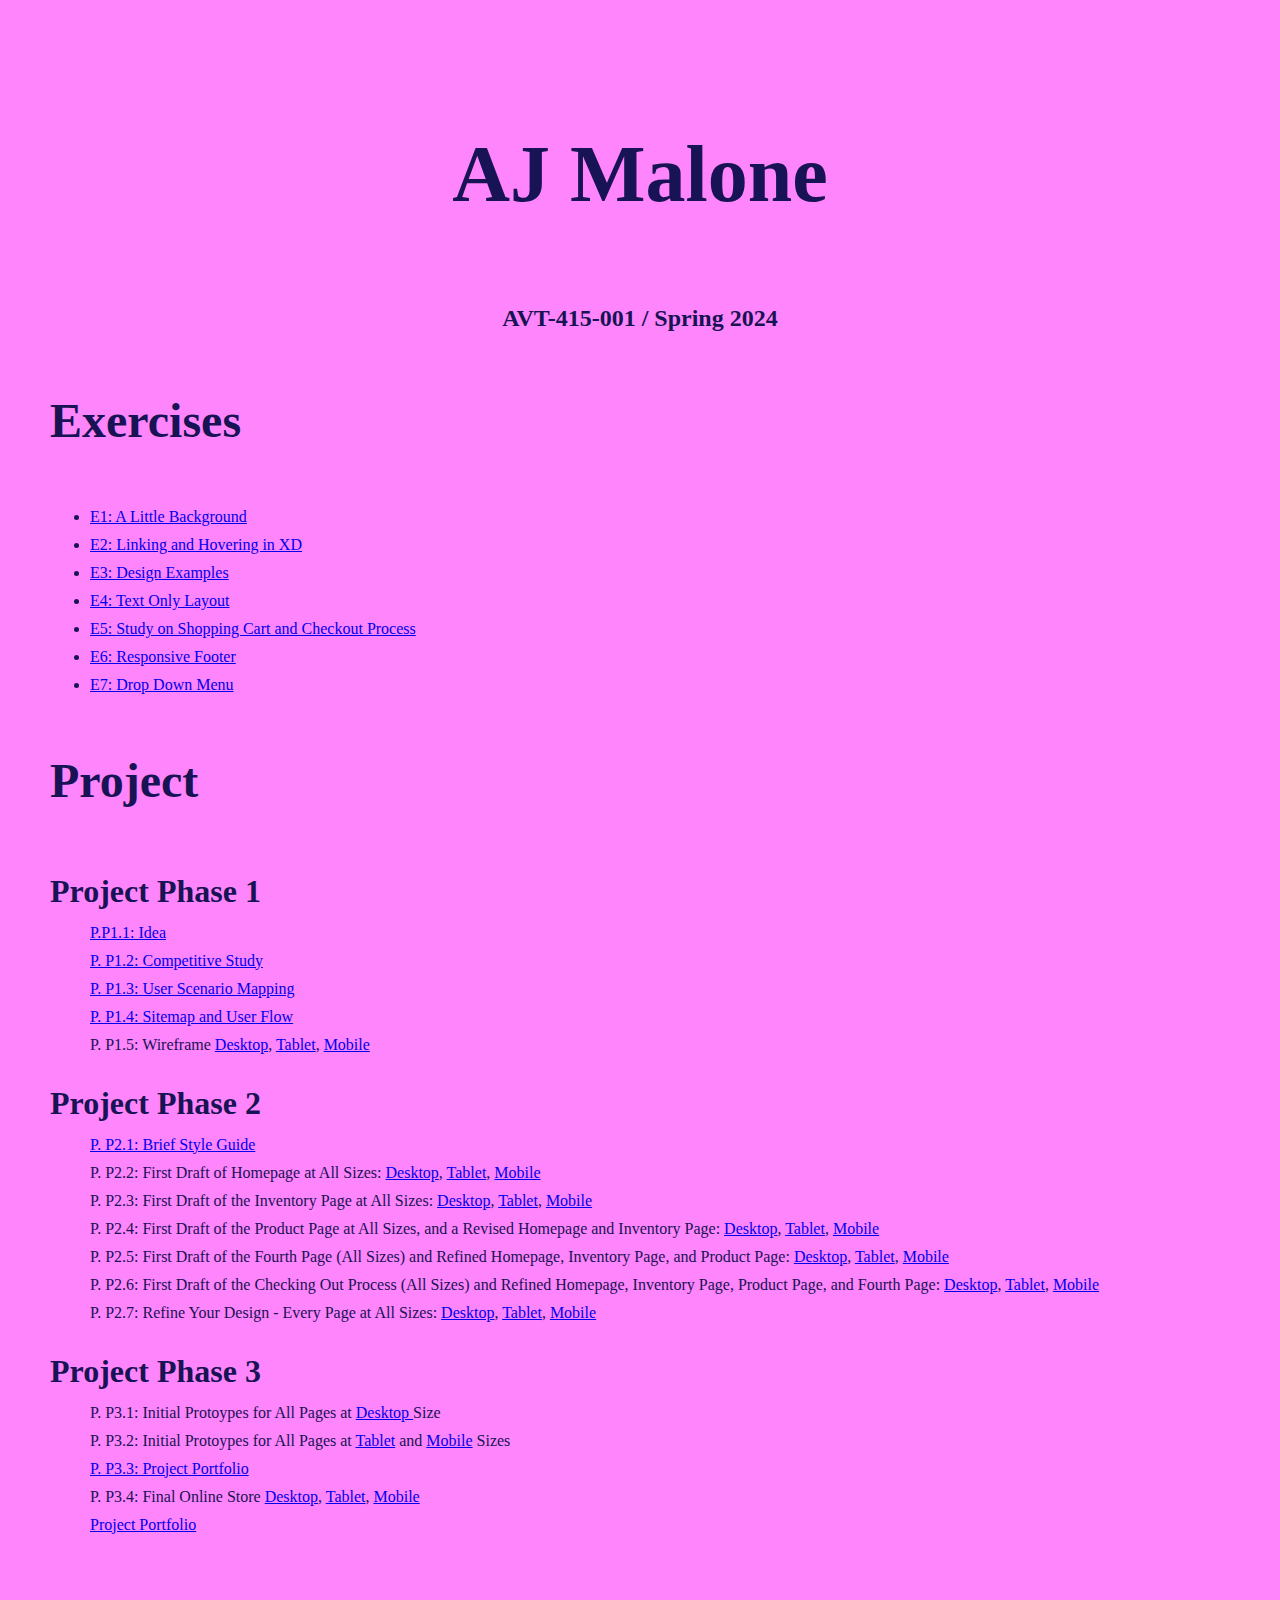
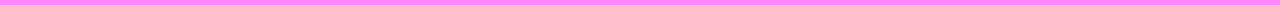
<file: index.html>
<!doctype html>
<html>
<head>
<meta charset="UTF-8">
<title>Course Work of AJ Malone</title>
<link rel="stylesheet" href="css/main.css">
</head>

<body>
<h1>AJ Malone</h1>
	<h4>AVT-415-001 / Spring 2024</h4>
		<div class="column"><h2>Exercises</h2>
			<ul>
			<li><a href="https://xd.adobe.com/view/0f9943bd-ebc1-40e3-a2c0-14c3550ff32a-5aca/" target="_blank">E1: A Little Background</a></li>
			<li><a href="https://xd.adobe.com/view/edfbb907-df95-4601-8705-b19a4992cc8d-b8a8/" target="_blank">E2: Linking and Hovering in XD</a></li>
			<li><a href="https://xd.adobe.com/view/bee3a36b-c112-49f6-850d-0dfa7b747aac-ebb0/" target="_blank">E3: Design Examples</a></li>
			<li><a href="ex/e4 text only layout.html" target="_blank">E4: Text Only Layout</a></li>
			<li><a href="https://xd.adobe.com/view/9f20552b-84a3-4521-ab23-3d8e44d302d8-ca73/" target="_blank">E5: Study on Shopping Cart and Checkout Process</a></li>
			<li><a href="ex/e6 responsive footer/for-students/e6-footer/footer.html" target="_blank">E6: Responsive Footer</a></li>
			<li><a href="https://xd.adobe.com/view/bbd30cc0-33cd-4e3c-bcf5-19e2c00eb8ab-ee80/" target="_blank">E7: Drop Down Menu</a></li>
			</ul>
		</div>

		<div class="column">
		<h2>Project</h2>
			<dl>
				<dt>Project Phase 1</dt>
			<dd><a href="p_process/p.p1.1 ideas.html" target="_blank">P.P1.1: Idea</a></dd>
			<dd><a href="https://xd.adobe.com/view/96a5d24d-2c39-439f-8170-375d754d0e3b-c3f6/" target="_blank">P. P1.2: Competitive Study</a></dd>
			<dd><a href="p_process/p.p1.3 user scenario mapping.html" target="_blank">P. P1.3: User Scenario Mapping</a></dd>
			<dd><a href="https://xd.adobe.com/view/c2b696c0-b24e-4032-a95b-732da5f4e446-97e5/" target="_blank">P. P1.4: Sitemap and User Flow</a></dd>
			<dd>P. P1.5: Wireframe <a href="https://xd.adobe.com/view/3351d29e-d74f-48be-a98f-33f366639c9e-6602/" target="_blank">Desktop</a>, <a href="https://xd.adobe.com/view/72b2c9f2-2d83-4b56-b71e-6f91d94f3aa7-27e1/" target="_blank">Tablet</a>, <a href="https://xd.adobe.com/view/c5db0bc1-77d7-4ecf-8ce1-a7df51b8b187-9088/" target="_blank">Mobile</a></dd>
			</dl>

			<dl>
				<dt>Project Phase 2</dt>
			<dd><a href="https://xd.adobe.com/view/99c8a47c-2939-4386-b831-d3fae0eb8d60-cc9b/" target="_blank">P. P2.1: Brief Style Guide</a></dd>
			<dd>P. P2.2: First Draft of Homepage at All Sizes: <a href="https://xd.adobe.com/view/2b996a8a-4f6f-4f4c-b2d0-4b12f4ede50d-7eca/" target="_blank">Desktop</a>, <a href="https://xd.adobe.com/view/9f5c6a07-44a3-47f3-827d-ed13be1329b3-ca0f/" target="_blank"> Tablet</a>, <a href="https://xd.adobe.com/view/71dfa158-57f7-4727-99f3-45d1d779bb23-248c/" target="_blank"> Mobile</a></dd>
			<dd>P. P2.3: First Draft of the Inventory Page at All Sizes: <a href="https://xd.adobe.com/view/438e189a-5b46-4622-9fe6-120f02773c3c-16dd/" target="_blank">Desktop</a>, <a href="https://xd.adobe.com/view/ecc6abac-a4e4-4532-bd83-48fe172bb7ac-b995/" target="_blank"> Tablet</a>, <a href="https://xd.adobe.com/view/4fcd6334-25dd-4820-8c43-c22c505c6bed-1a9e/" target="_blank"> Mobile</a></dd>
			<dd>P. P2.4: First Draft of the Product Page at All Sizes, and a Revised Homepage and Inventory Page: <a href="https://xd.adobe.com/view/4657a983-e10c-4a89-8b95-95ca162fc386-1304/" target="_blank">Desktop</a>, <a href="https://xd.adobe.com/view/6f4e1004-d51b-46d1-a31d-7ed9ce896788-3a1d/" target="_blank"> Tablet</a>, <a href="https://xd.adobe.com/view/d85238e1-d8f2-4db4-b355-74de678bb900-8d01/" target="_blank"> Mobile</a></dd>
			<dd>P. P2.5: First Draft of the Fourth Page (All Sizes) and Refined Homepage, Inventory Page, and Product Page: <a href="#" target="_blank">Desktop</a>, <a href="#" target="_blank"> Tablet</a>, <a href="#" target="_blank"> Mobile</a></dd>
			<dd>P. P2.6: First Draft of the Checking Out Process (All Sizes) and Refined Homepage, Inventory Page, Product Page, and Fourth Page: <a href="#" target="_blank">Desktop</a>, <a href="#" target="_blank"> Tablet</a>, <a href="#" target="_blank"> Mobile</a></dd>
			<dd>P. P2.7: Refine Your Design - Every Page at All Sizes: <a href="#" target="_blank">Desktop</a>, <a href="#" target="_blank"> Tablet</a>, <a href="#" target="_blank"> Mobile</a></dd>
			</dl>

			<a href="#" target="_blank"></a>

			<dl>
				<dt>Project Phase 3</dt>
			<dd>P. P3.1: Initial Protoypes for All Pages at <a href="#" target="_blank">Desktop </a>Size </dd>
			<dd>P. P3.2: Initial Protoypes for All Pages at <a href="#" target="_blank">Tablet</a> and <a href="#" target="_blank">Mobile</a> Sizes</dd>
			<dd><a href="#" target="_blank">P. P3.3: Project Portfolio</a></dd>
			<dd>P. P3.4: Final Online Store <a href="#" target="_blank">Desktop</a>, <a href="#" target="_blank"> Tablet</a>, <a href="#" target="_blank"> Mobile</a></dd>
			<dd><a href="#" target="_blank">Project Portfolio</a></dd>
			</dl>
		</div>
</body>
</html>
</file>
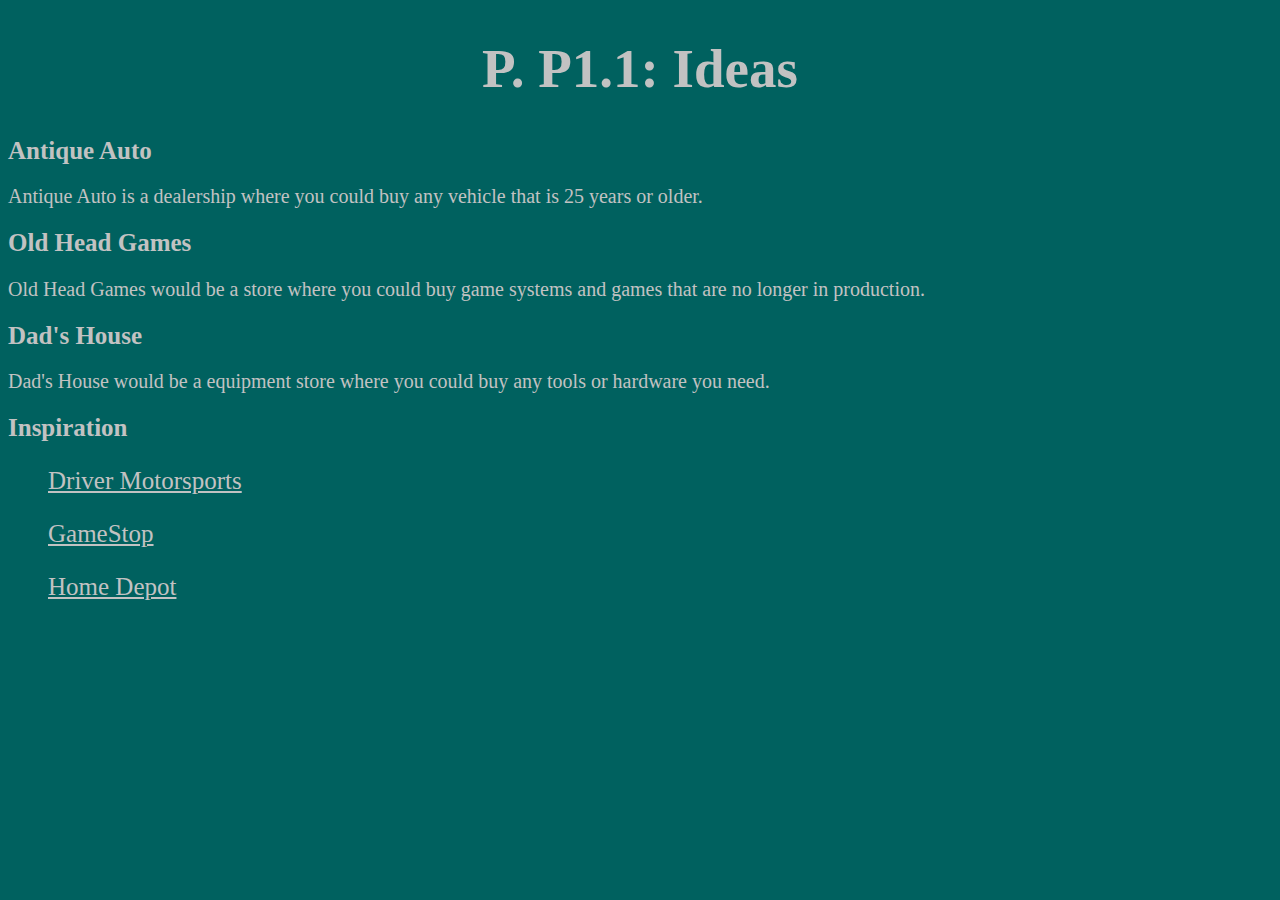
<file: p_process/p.p1.1 ideas.html>
<!DOCTYPE html>
<html>

<head>
	<meta charset="utf-8">
	<title>P. P1.1: Ideas</title>
	<link rel="stylesheet" href="../css/p.p1.1 ideas.css">
</head>

<body>

	<h1>P. P1.1: Ideas</h1>

	<h2>Antique Auto</h2>
	<p>Antique Auto is a dealership where you could buy any vehicle that is 25 years or older.</p>

	<h2>Old Head Games</h2>
	<p>Old Head Games would be a store where you could buy game systems and games that are no longer in production.</p>

	<h2>Dad's House</h2>
	<p>Dad's House would be a equipment store where you could buy any tools or hardware you need.</p>

	<h2>Inspiration</h2>
	<ul><a href="https://www.drivermotorsports.com/" target="_blank">Driver Motorsports</a></ul>
	<ul><a href="https://www.gamestop.com/" target="_blank">GameStop</a></ul>
	<ul><a href="https://www.homedepot.com/" target="_blank">Home Depot</a></ul>

</body>

</html>
</file>
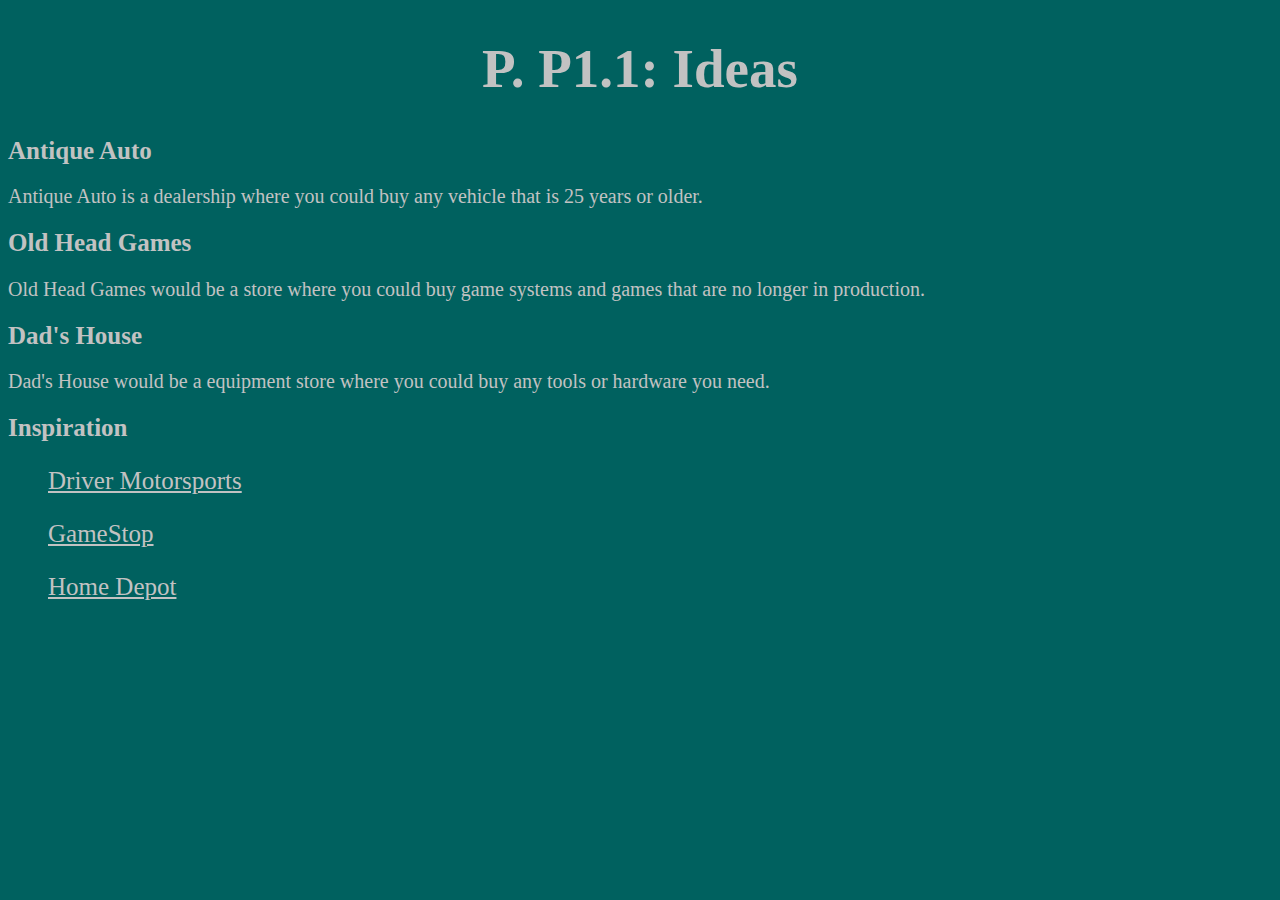
<file: p_process/p.p1.1_ideas.html>
<!DOCTYPE html>
<html>

<head>
	<meta charset="utf-8">
	<title>P. P1.1: Ideas</title>
	<link rel="stylesheet" href="../css/p.p1.1_ideas.css">
</head>

<body>

	<h1>P. P1.1: Ideas</h1>

	<h2>Antique Auto</h2>
	<p>Antique Auto is a dealership where you could buy any vehicle that is 25 years or older.</p>

	<h2>Old Head Games</h2>
	<p>Old Head Games would be a store where you could buy game systems and games that are no longer in production.</p>

	<h2>Dad's House</h2>
	<p>Dad's House would be a equipment store where you could buy any tools or hardware you need.</p>

	<h2>Inspiration</h2>
	<ul><a href="https://www.drivermotorsports.com/" target="_blank">Driver Motorsports</a></ul>
	<ul><a href="https://www.gamestop.com/" target="_blank">GameStop</a></ul>
	<ul><a href="https://www.homedepot.com/" target="_blank">Home Depot</a></ul>

</body>

</html>
</file>
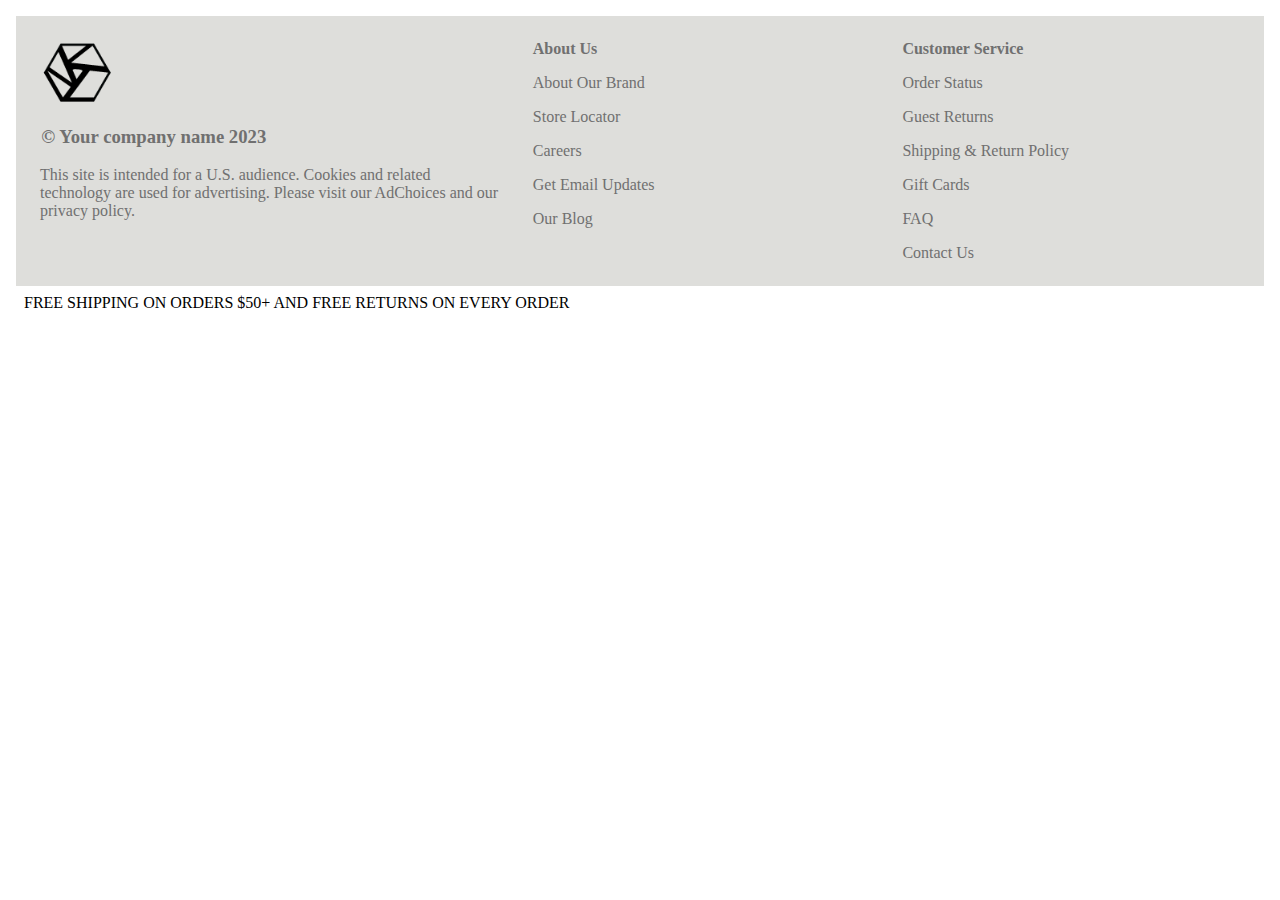
<file: ex/e6 responsive footer/for-students/e6-footer/footer.html>
<!DOCTYPE html>
<html>
  <head>
    <meta charset="utf-8">
    <title>Responsive Footer</title>
    <!-- makes media query work on mobile -->
    <meta name="viewport" content="width=device-width, initial-scale=1">
    <!-- link to google font stuff -->
    <!-- end google font link -->
    <link rel="stylesheet" href="css/footer.css">
  </head>

  <body>
    <div class="flex-container">

      <div class="flex-item-left">
        <svg xmlns="http://www.w3.org/2000/svg" xmlns:xlink="http://www.w3.org/1999/xlink" width="90" height="81" viewBox="0 0 90 81">
          <image id="logomark" width="90" height="81" xlink:href="[data-uri]"/>
        </svg>
        <h3>© Your company name 2023</h3>
        <p>This site is intended for a U.S. audience. Cookies and related technology are used for advertising.
          Please visit our AdChoices and our privacy policy.</p>
      </div>

      <div class="flex-item-center">
        <h4>About Us</h4>
          <ol>About Our Brand</ol>
          <ol>Store Locator</ol>
          <ol>Careers</ol>
          <ol>Get Email Updates</ol>
          <ol>Our Blog</ol>
      </div>

      <div class="flex-item-right">
        <h4>Customer Service</h4>
          <ol>Order Status</ol>
          <ol>Guest Returns</ol>
          <ol>Shipping & Return Policy</ol>
          <ol>Gift Cards</ol>
          <ol>FAQ</ol>
          <ol>Contact Us</ol>
      </div>

    </div>

    <div class="footer-bottom"> FREE SHIPPING ON ORDERS $50+ AND FREE RETURNS ON EVERY ORDER </div>

    </div>
  </body>
</html>
</file>
<file: css/main.css>
@charset "UTF-8";
/* CSS Document */

html {font-size: 100%;} /*16px*/

body {
  background-color: #ff85fd;
  color: #181354;
  margin: 0;
  padding: 50px;
  line-height: 1.75;
}
h1 {
  text-align: center;
  font-size: 5em;
}

h2 {font-size: 3em;

}

h4 {
  font-size: 1.5em;
  margin-top: 0;
  text-align: center;

}

dt {
	font-size: 2em;
	font-weight: bold;
}

li:hover {
  color: #ffffff;
}
 a:hover {
   color: #ffffff;
 }
</file>
<file: css/p.p1.1 ideas.css>
body {
  background-color: #00615f;
}

h1 {
  font-size: 55px;
  text-align: center;
  color: #c2c2c2;
}

h2 {
  font-size: 25px;
  color: #c2c2c2;
}

h2:hover {
  color: #ffffff;
}

p {
  font-size: 20px;
  color: #c2c2c2;
}

ul {
  font-size: 25px;
}

a {
  color: #c2c2c2;
}

a:hover {
  color: #ffffff;
}
</file>
<file: css/p.p1.1_ideas.css>
body {
  background-color: #00615f;
}

h1 {
  font-size: 55px;
  text-align: center;
  color: #c2c2c2;
}

h2 {
  font-size: 25px;
  color: #c2c2c2;
}

h2:hover {
  color: #ffffff;
}

p {
  font-size: 20px;
  color: #c2c2c2;
}

ul {
  font-size: 25px;
}

a {
  color: #c2c2c2;
}

a:hover {
  color: #ffffff;
}
</file>
<file: ex/e6 responsive footer/for-students/e6-footer/css/footer.css>
@charset "UTF-8";
/* CSS Document */

/* Styles for browser window is widder than 800px */
* {
  box-sizing: border-box;
  font-family:
  width: 80%;
  margin: 0 auto;
  padding: .5em;
}

.flex-container {
  display: flex;
  flex-wrap: wrap;
  text-align: left;
  background: #DEDEDB;
  color: #707070;
}

.flex-item-left {
  flex: 40%;
}

.flex-item-center {
  flex: 30%;
}

.flex-item-right {
  flex: 30%;
}

.footer-bottom {
  display: flex;
  text-align: left;
  flex: 100%;
  background: #ffffff;
}
/* Start: tell browser to do the followings when browser window is 800px or smaller */
  @media only screen and (max-width: 800px) {
    .flex-item-left, .flex-item-center, .flex-item-right {
      flex: 100%;
}



} /* don't forget to close the styles for 800px and smaller */
</file>
